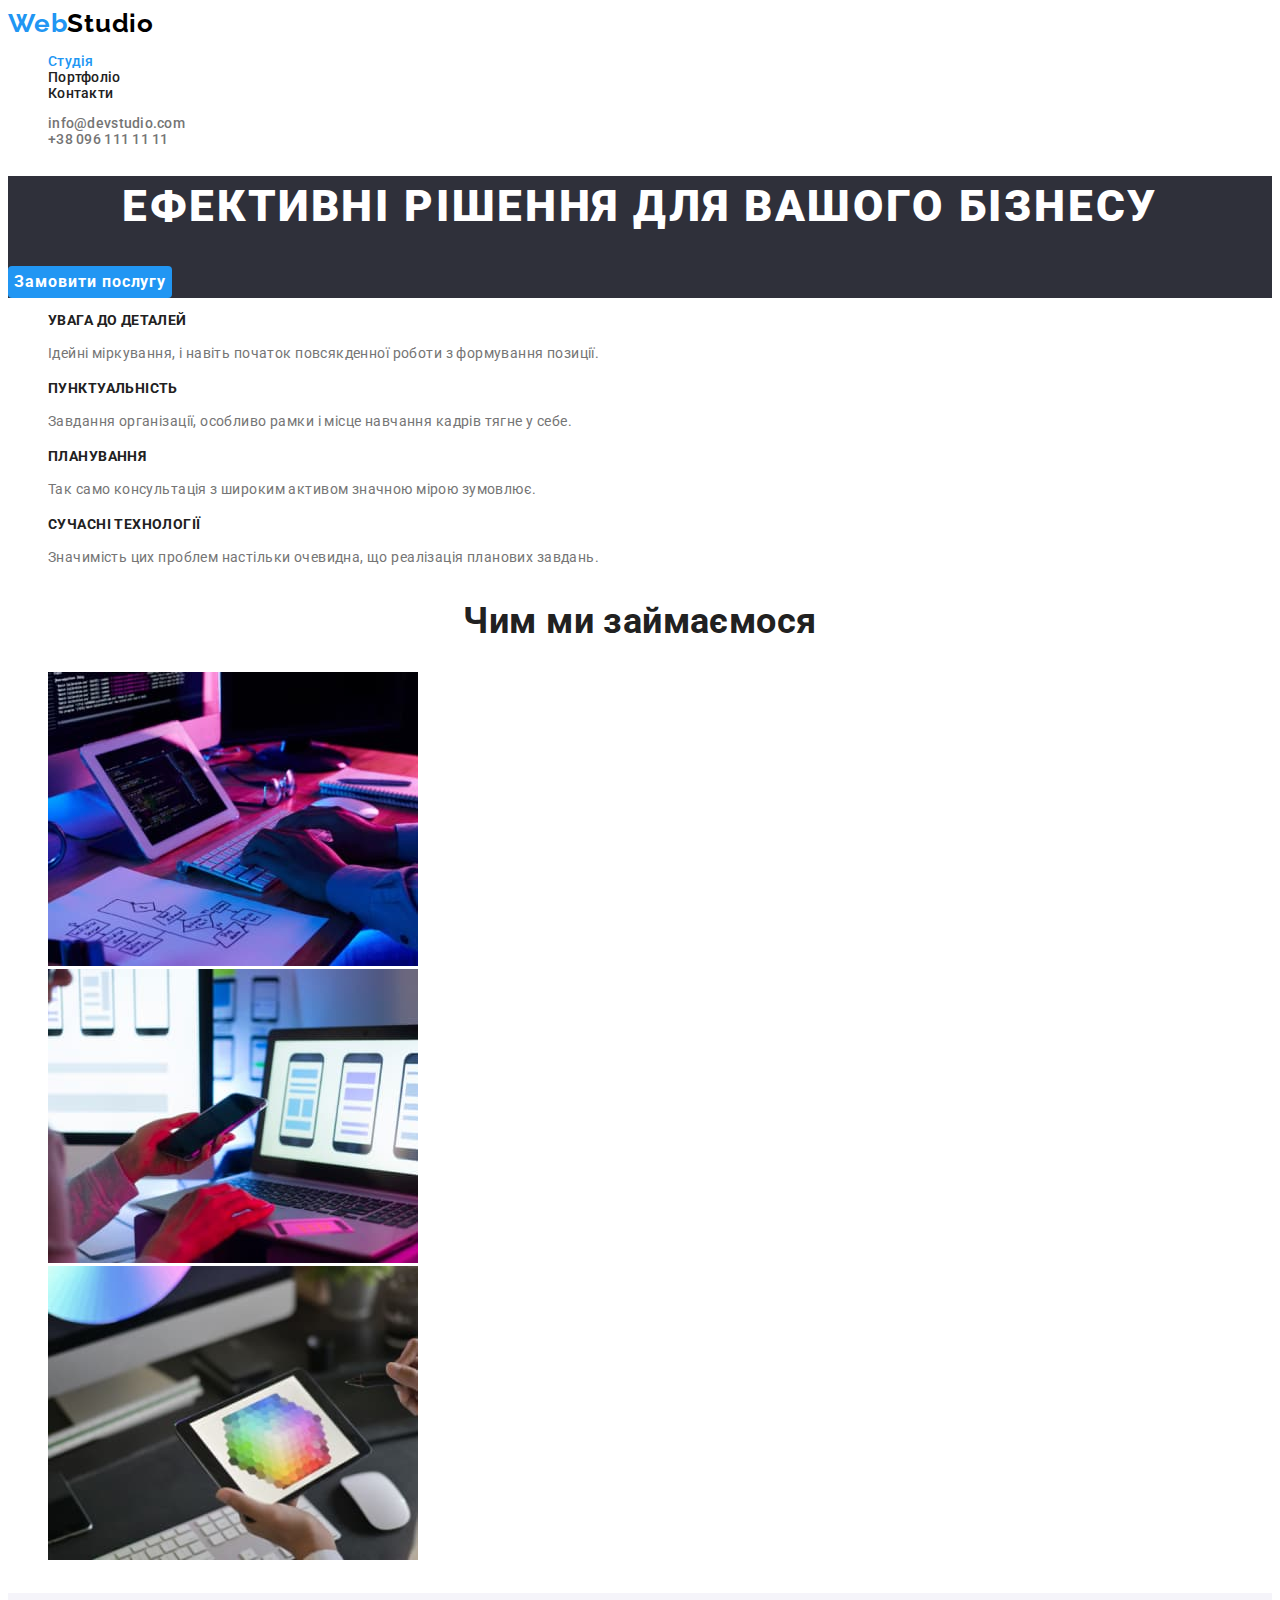
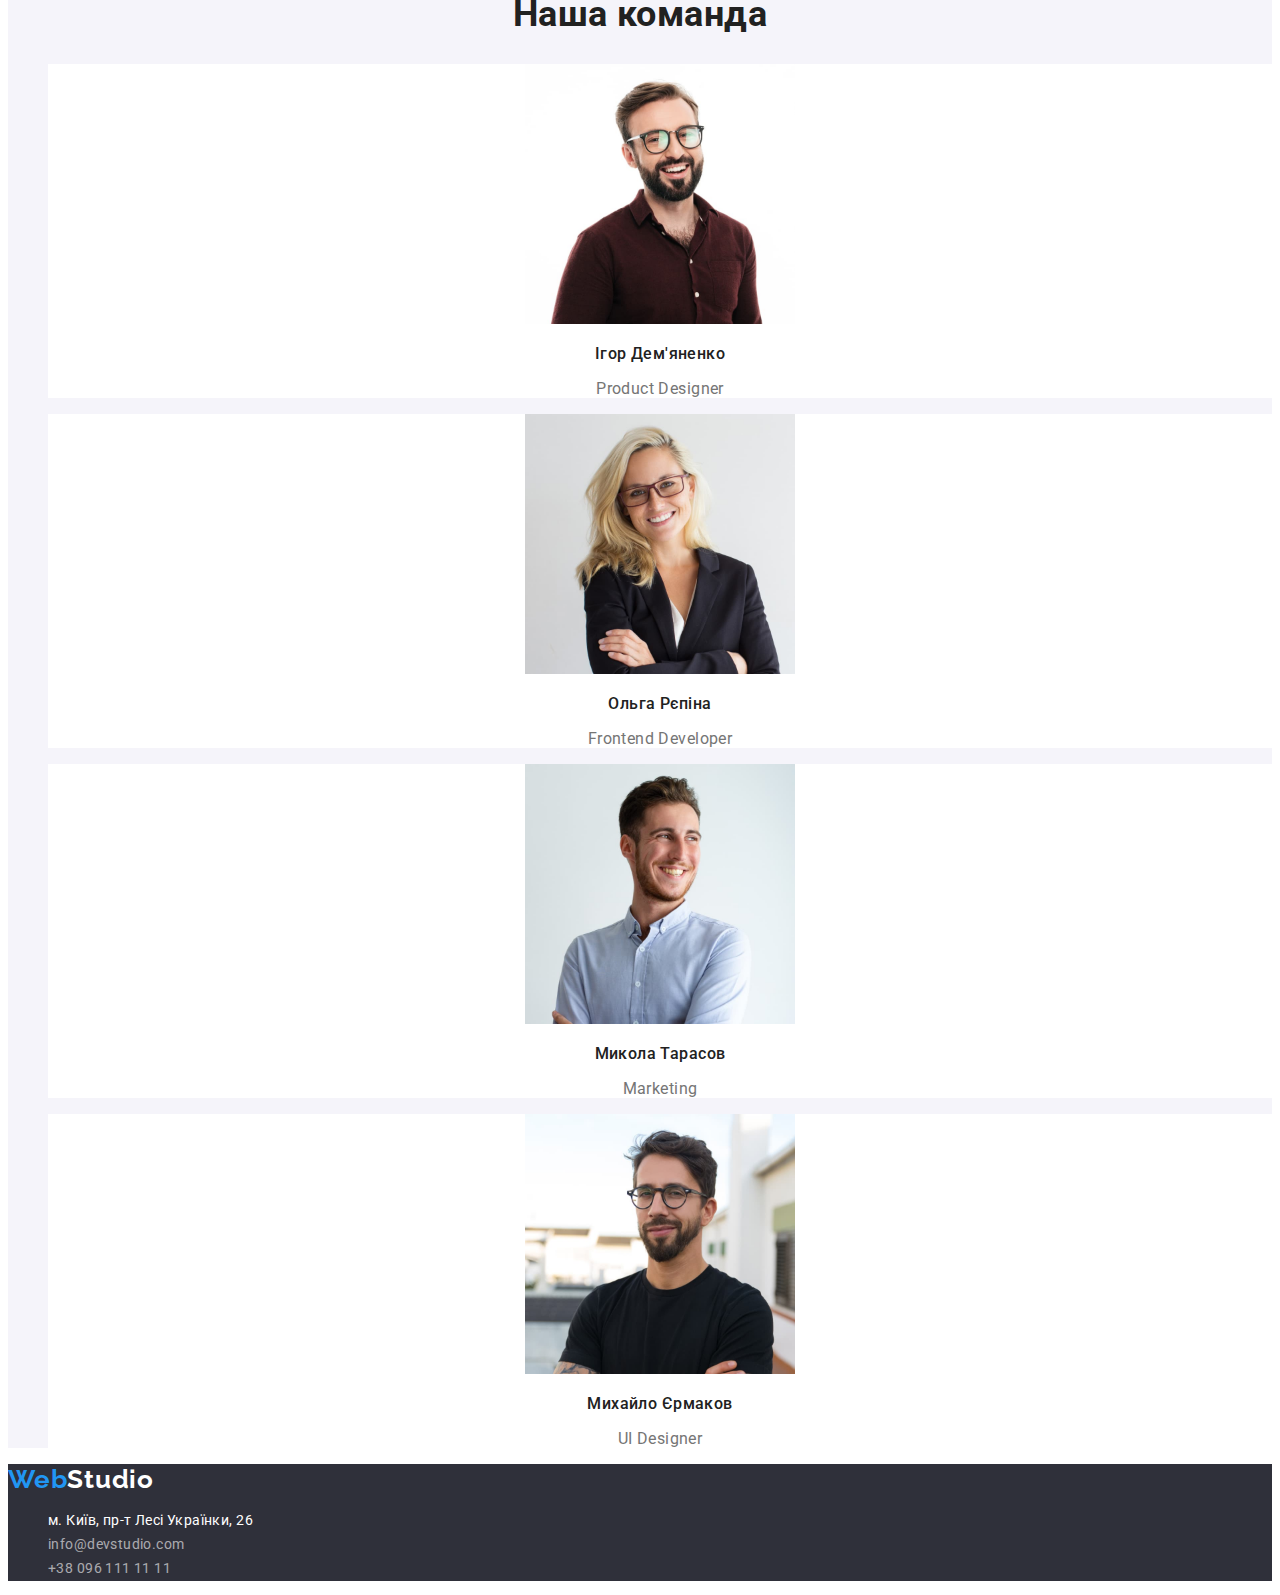
<file: index.html>
<!DOCTYPE html>
<html lang="en">
<head>
    <meta charset="UTF-8">
    <meta http-equiv="X-UA-Compatible" content="IE=edge">
    <meta name="viewport" content="width=device-width, initial-scale=1.0">
    <title>Web Studio</title>
    <link rel="preconnect" href="https://fonts.googleapis.com">
    <link rel="preconnect" href="https://fonts.gstatic.com" crossorigin>
    <link href="https://fonts.googleapis.com/css2?family=Raleway:wght@700&family=Roboto:wght@400;500;700;900&display=swap"
          rel="stylesheet">
    <link rel="stylesheet" href="./css/styles.css">
</head>
<body>

    <!-- HEADER -->
    <header>
        <nav>
            <a href="index.html" class="logo"><span class="logo-part">Web</span>Studio</a>
            <ul class="nav">
                <li><a href="./index.html" class="link current">Студія</a></li>
                <li><a href="./portfolio.html" class="link">Портфоліо</a></li>
                <li><a href="" class="link">Контакти</a></li>
            </ul>
        </nav>
        <ul class="contacts">
            <li><a href="mailto:info@devstudio.com" class="contact-link">info@devstudio.com</a></li>
            <li><a href="tel:+380961111111" class="contact-link">+38 096 111 11 11</a></li>
        </ul>
    </header>
    <main>

        <!-- HERO -->
        <section class="hero">
            <h1 class="hero-title">Ефективні рішення для вашого бізнесу</h1>
            <button class="hero-button"
                    type="button">Замовити послугу</button>
        </section>

        <!-- ОСОБЛИВОСТІ -->
        <section class="features">
            <h2 class="visually-hidden">Особливості</h2>
            <ul class="features-list">
                <li>
                    <h3 class="feature-title">УВАГА ДО ДЕТАЛЕЙ</h3>
                    <p>Ідейні міркування, і навіть початок повсякденної роботи з формування позиції.</p>
                </li>
                <li>
                    <h3 class="feature-title">ПУНКТУАЛЬНІСТЬ</h3>
                    <p>Завдання організації, особливо рамки і місце навчання кадрів тягне у себе.</p>
                </li>
                <li>
                    <h3 class="feature-title">ПЛАНУВАННЯ</h3>
                    <p>Так само консультація з широким активом значною мірою зумовлює.</p>
                </li>
                <li>
                    <h3 class="feature-title">СУЧАСНІ ТЕХНОЛОГІЇ</h3>
                    <p>Значимість цих проблем настільки очевидна, що реалізація планових завдань.</p>
                </li>
            </ul>
        </section>

        <!-- ЧИМ МИ ЗАЙМАЄМОСЯ -->
        <section class="boxes">
            <h2 class="title-next">Чим ми займаємося</h2>
            <ul class="boxes-list">
                <li>
                    <img class="box-picture" 
                         src="./images/whatwedo01.jpg" 
                         alt="Десктопні додатки" 
                         width="370" 
                         height="294">
                </li>
                <li>
                    <img class="box-picture"
                         src="./images/whatwedo02.jpg" 
                         alt="Мобільні додатки" 
                         width="370" 
                         height="294">
                </li>
                <li>
                    <img class="box-picture"
                         src="./images/whatwedo03.jpg" 
                         alt="Дизайнерські рішення" 
                         width="370" 
                         height="294">
                </li>
            </ul>
        </section>

        <!-- НАША КОМАНДА -->
        <section class="team">
            <h2 class="title-next">Наша команда</h2>
            <ul class="team-list">
                <li class="team-card">
                        <img src="./images/ourteam1-demjanenko.jpg" alt="Ігор Дем'яненко" width="270" height="260">
                        <h3 class="team-title">Ігор Дем'яненко</h3>
                        <p>Product Designer</p>
                </li>
                <li class="team-card">
                        <img src="./images/ourteam2-repina.jpg" alt="Ольга Рєпіна" width="270" height="260">
                        <h3 class="team-title">Ольга Рєпіна</h3>
                        <p>Frontend Developer</p>
                </li>
                <li class="team-card">
                        <img src="./images/ourteam3-tarasov.jpg" alt="Микола Тарасов" width="270" height="260">
                        <h3 class="team-title">Микола Тарасов</h3>
                        <p>Marketing</p>
                </li>
                <li class="team-card">
                        <img src="./images/ourteam4-yermakov.jpg" alt="Михайло Єрмаков" width="270" height="260">
                        <h3 class="team-title">Михайло Єрмаков</h3>
                        <p>UI Designer</p>
                </li>
            </ul>
        </section>
    </main>
    <!-- FOOTER -->
    <footer class="foot">
        <a href="index.html" class="logo logo-foot"><span class="logo-part">Web</span>Studio</a>
        <address>
            <ul class="adress-list">
                <li><a href="https://goo.gl/maps/ySmGjcdxqGTYYULQ9" class="adress-map"
                       target="_blank" 
                       rel="noreferrer noopener nofollow">м. Київ, пр-т Лесі Українки, 26
                    </a>
                </li>
                <li><a href="mailto:info@devstudio.com" class="adress-link">info@devstudio.com</a></li>
                <li><a href="tel:+380961111111" class="adress-link">+38 096 111 11 11</a></li>
            </ul>
        </address>
    </footer>
</body>
</html>
</file>
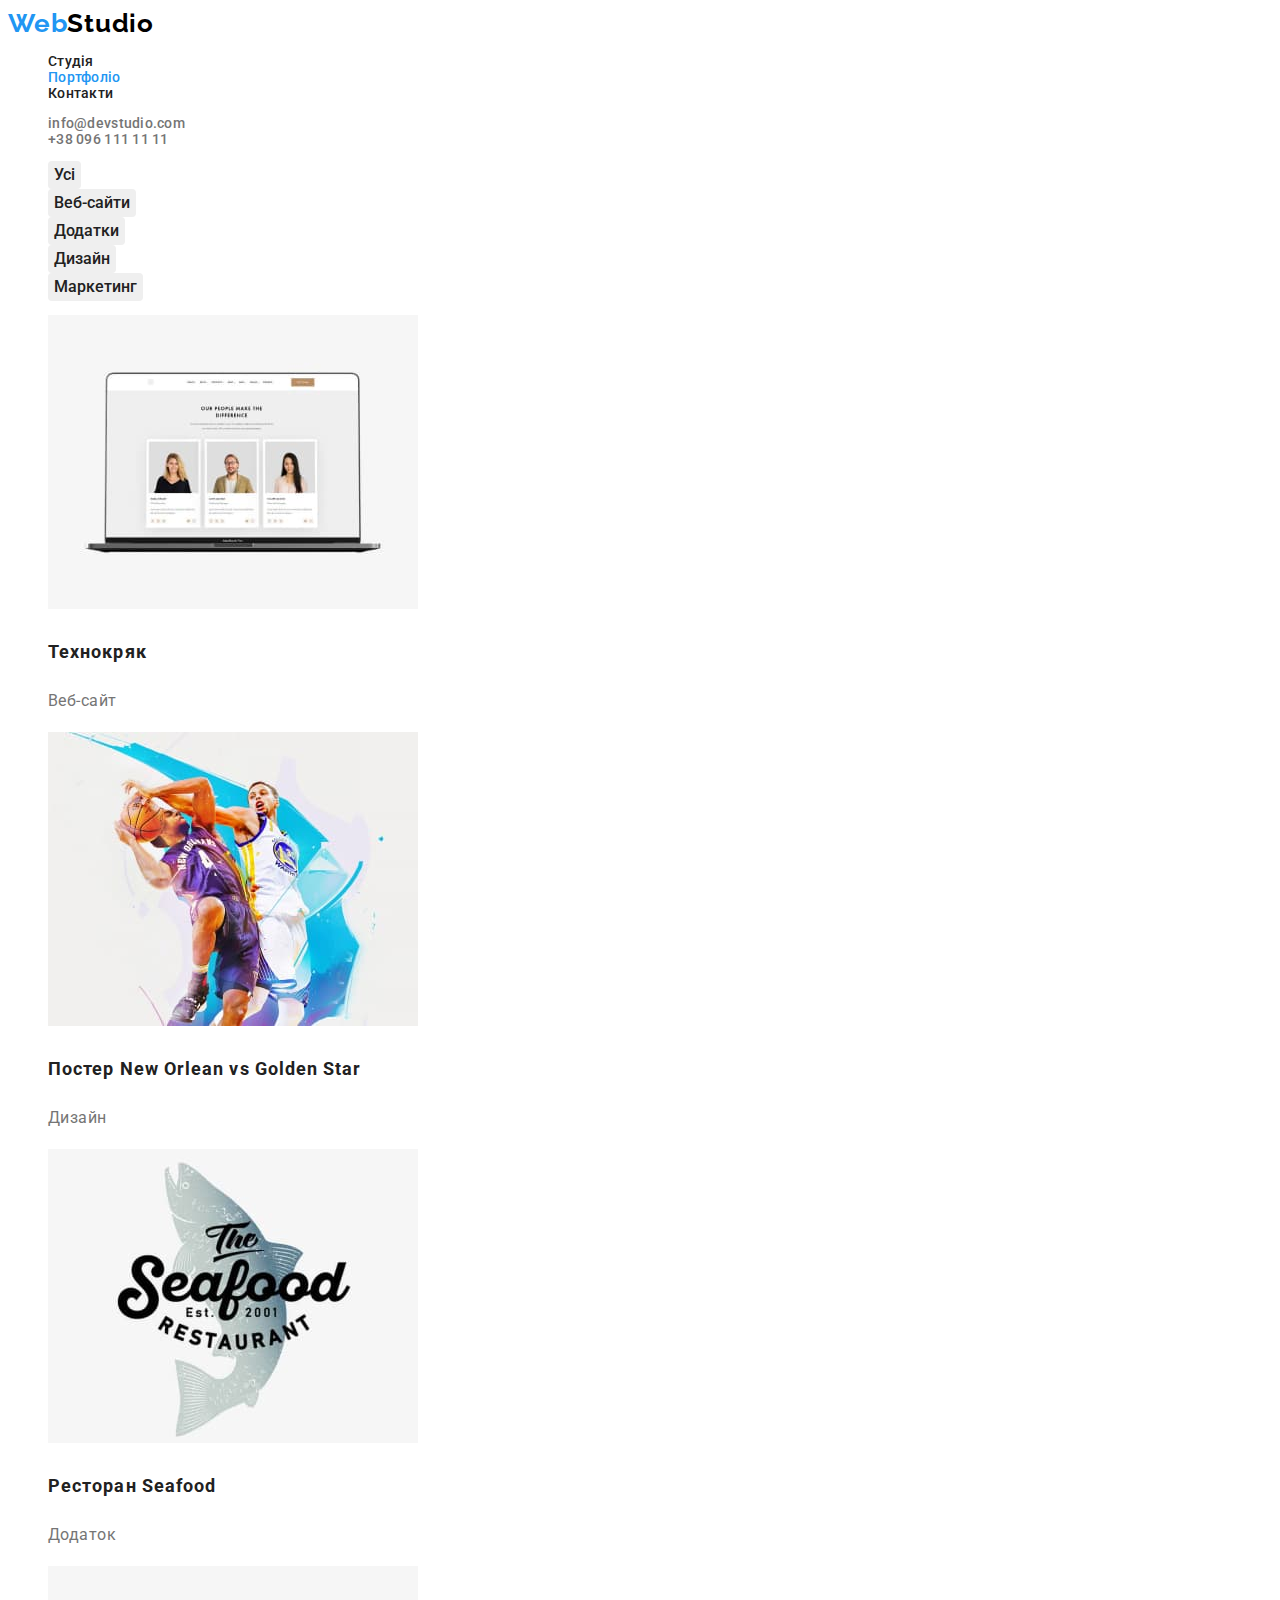
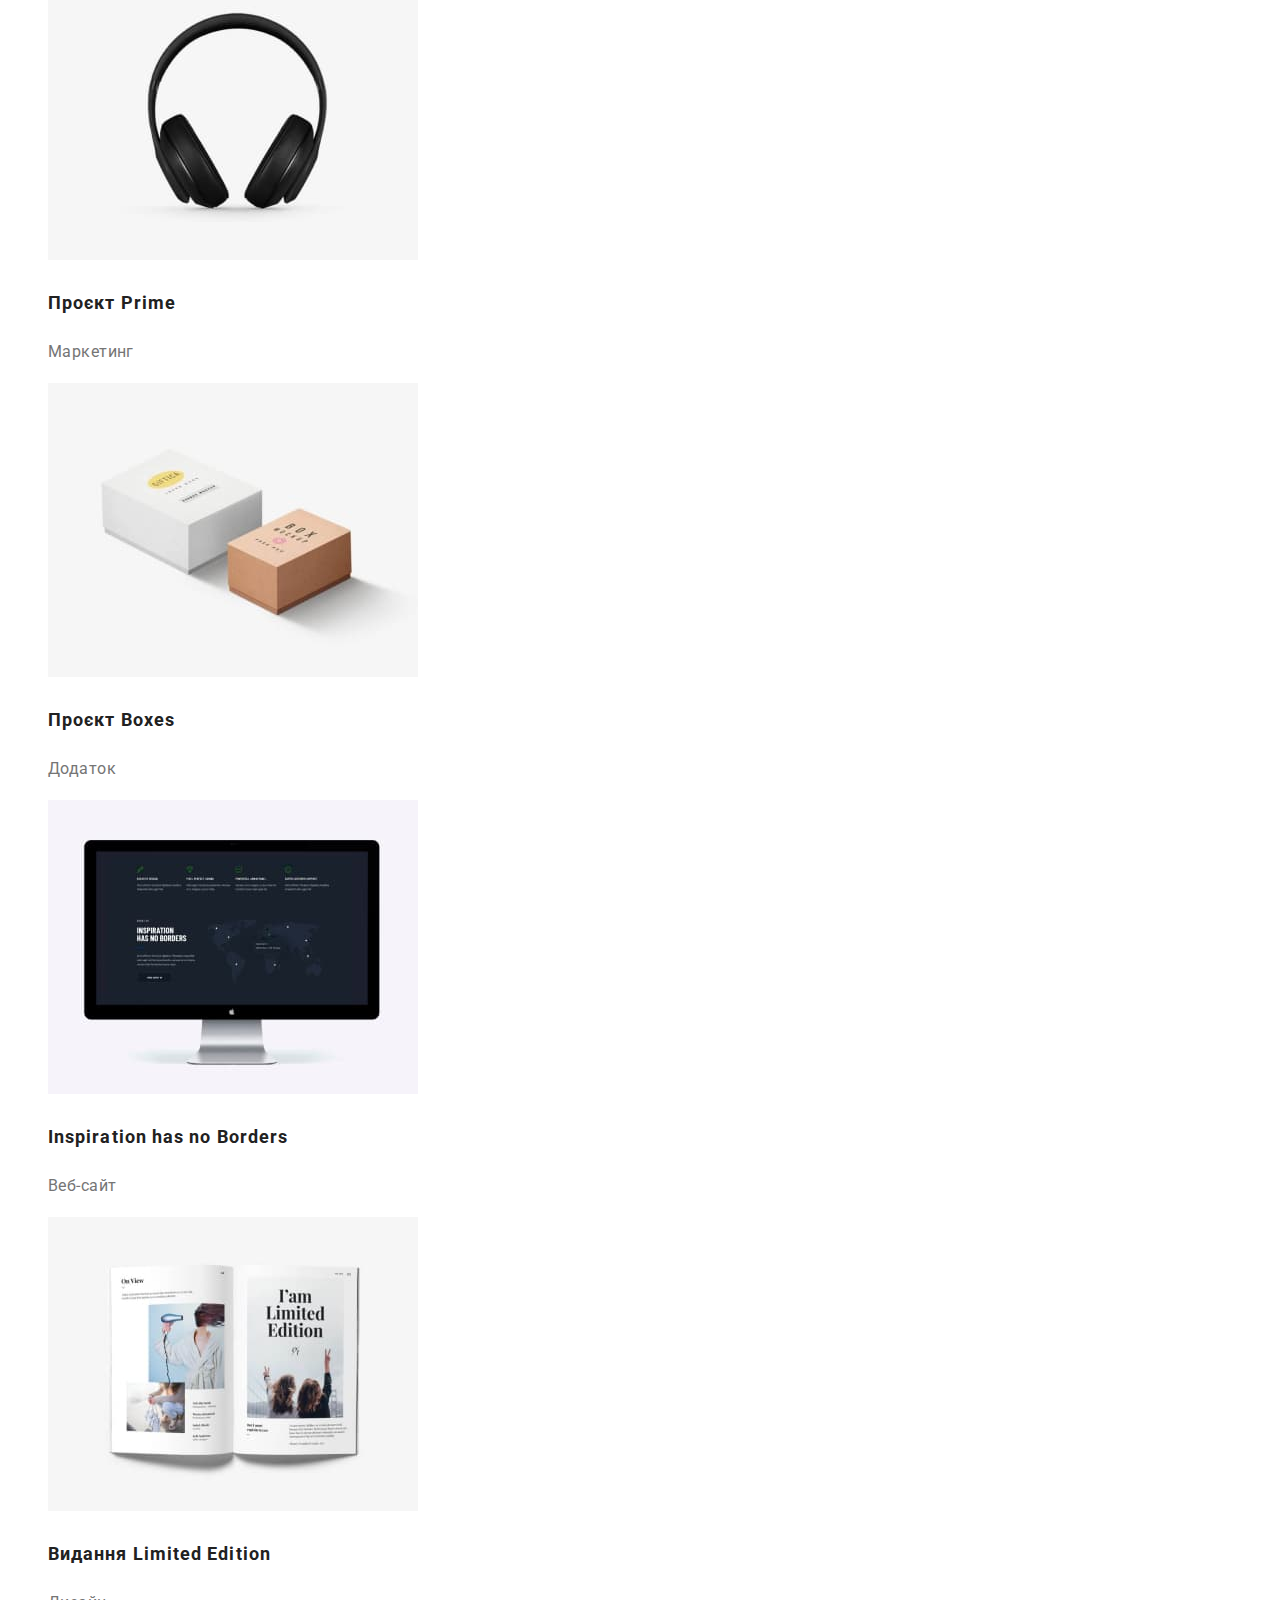
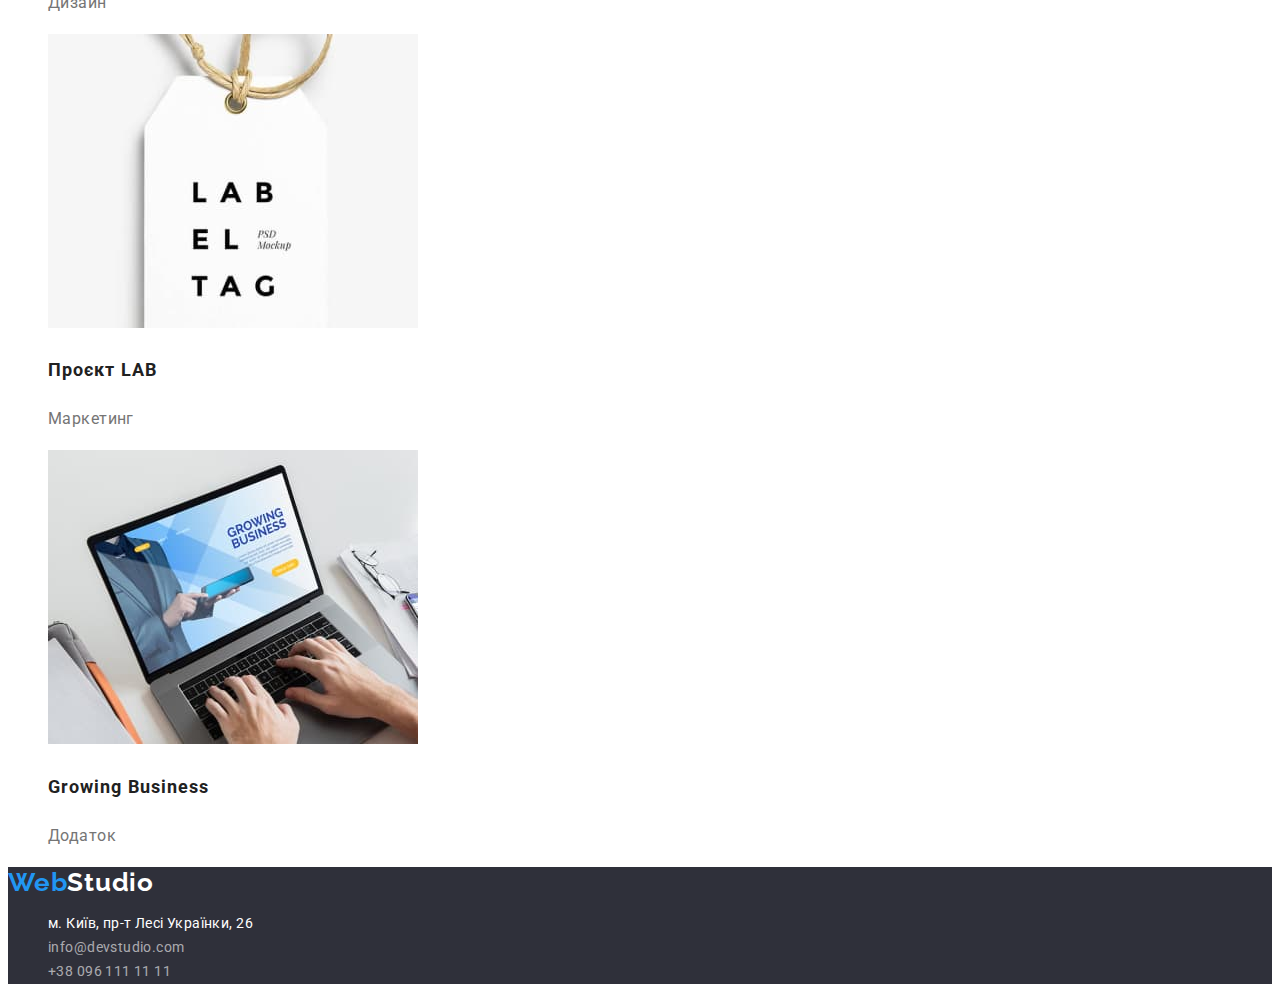
<file: portfolio.html>
<!DOCTYPE html>
<html lang="en">
<head>
    <meta charset="UTF-8">
    <meta http-equiv="X-UA-Compatible" content="IE=edge">
    <meta name="viewport" content="width=device-width, initial-scale=1.0">
    <title>Portfolio</title>
    <link rel="preconnect" href="https://fonts.googleapis.com">
    <link rel="preconnect" href="https://fonts.gstatic.com" crossorigin>
    <link href="https://fonts.googleapis.com/css2?family=Raleway:wght@700&family=Roboto:wght@400;500;700;900&display=swap"
        rel="stylesheet">
    <link rel="stylesheet" href="./css/styles.css">
</head>
<body>
    <!-- HEADER -->
    <header>
        <nav>
            <a href="index.html" class="logo"><span class="logo-part">Web</span>Studio</a>
            <ul class="nav">
                <li><a href="./index.html" class="link">Студія</a></li>
                <li><a href="./portfolio.html" class="link current">Портфоліо</a></li>
                <li><a href="" class="link">Контакти</a></li>
            </ul>
        </nav>
        <ul class="contacts">
            <li><a href="mailto:info@devstudio.com" class="contact-link">info@devstudio.com</a></li>
            <li><a href="tel:+380961111111" class="contact-link">+38 096 111 11 11</a></li>
        </ul>
    </header>
    <main>
        <!-- ФІЛЬТР КНОПОК -->
        <section class="port">
            <h1 class="visually-hidden">Портфоліо</h1>
            <ul class="port-buttons">
                <li><button class="filter-button"
                            type="button">Усі</button></li>
                <li><button class="filter-button"
                            type="button">Веб-сайти</button></li>
                <li><button class="filter-button"
                            type="button">Додатки</button></li>
                <li><button class="filter-button"
                            type="button">Дизайн</button></li>
                <li><button class="filter-button"
                            type="button">Маркетинг</button></li>
            </ul>
            <ul class="port-filter">
                <li class="port-card">
                    <a href="#" class="port-card-web">
                    <img src="./images/portfolio/technokrjak.jpg" alt="Зображення сторінки інтернета" width="370" height="294">
                    <h2 class="port-filter-title">Технокряк</h2>
                    <p>Веб-сайт</p>
                    </a>
                </li>
                <li class="port-card">
                    <a href="#" class="port-card-design">
                    <img src="./images/portfolio/basketball.jpg" alt="Баскетболісти з м'ячем" width="370" height="294">
                    <h2 class="port-filter-title">Постер New Orlean vs Golden Star</h2>
                    <p>Дизайн</p>
                    </a>
                </li>
                <li class="port-card">
                    <a href="#" class="port-card-app">
                    <img src="./images/portfolio/seafood.jpg" alt="Логотип рибного ресторану" width="370" height="294">
                    <h2 class="port-filter-title">Ресторан Seafood</h2>
                    <p>Додаток</p>
                    </a>
                </li>
                <li class="port-card">
                    <a href="#" class="port-card-market">
                    <img src="./images/portfolio/prime.jpg" alt="Навушники" width="370" height="294">
                    <h2 class="port-filter-title">Проєкт Prime</h2>
                    <p>Маркетинг</p>
                    </a>
                </li>
                <li class="port-card">
                    <a href="#" class="port-card-app">
                    <img src="./images/portfolio/boxes.jpg" alt="Дві коробки" width="370" height="294">
                    <h2 class="port-filter-title">Проєкт Boxes</h2>
                    <p>Додаток</p>
                    </a>
                </li>
                <li class="port-card">
                    <a href="#" class="port-card-web">
                    <img src="./images/portfolio/inspiration.jpg" alt="Монітор" width="370" height="294">
                    <h2 class="port-filter-title">Inspiration has no Borders</h2>
                    <p>Веб-сайт</p>
                    </a>
                </li>
                <li class="port-card">
                    <a href="#" class="port-card-design">
                    <img src="./images/portfolio/limited.jpg" alt="Журнал на сторінці з заголовком I'm limited edition" width="370" height="294">
                    <h2 class="port-filter-title">Видання Limited Edition</h2>
                    <p>Дизайн</p>
                    </a>
                </li>
                <li class="port-card">
                    <a href="#" class="port-card-market">
                    <img src="./images/portfolio/lab.jpg" alt="Label TAG" width="370" height="294">
                    <h2 class="port-filter-title">Проєкт LAB</h2>
                    <p>Маркетинг</p>
                    </a>
                </li>
                <li class="port-card">
                    <a href="#" class="port-card-app">
                    <img src="./images/portfolio/business.jpg" alt="Фото лептопа з надписом Growing Business на мониторі" width="370" height="294">
                    <h2 class="port-filter-title">Growing Business</h2>
                    <p>Додаток</p>
                    </a>
                </li>
            </ul>
        </section>
    </main>
        <!-- FOOTER -->
        <footer class="foot">
            <a href="index.html" class="logo logo-foot"><span class="logo-part">Web</span>Studio</a>
            <address>
                <ul class="adress-list">
                    <li><a href="https://goo.gl/maps/ySmGjcdxqGTYYULQ9" class="adress-map" target="_blank"
                    rel="noreferrer noopener nofollow">м. Київ, пр-т Лесі Українки, 26</a></li>
                    <li><a href="mailto:info@devstudio.com" class="adress-link">info@devstudio.com</a></li>
                    <li><a href="tel:+380961111111" class="adress-link">+38 096 111 11 11</a></li>
        </ul>
    </address>
</footer>
</body>
</html>
</file>
<file: css/styles.css>
/* колір тексту основний білий                    - #FFFFFF */
/* колір заголовків h2/h3                         - #212121 */
/* колір чорного в логотипі                       - #000000 */
/* колір вторинного (а абзацах) тексту            - #757575 */
/* колір фону кнопки, у лого та блакитного тексту - #2196F3 */
/* колір фону активної кнопки                     - #188CE8 */
/* колір фона основний білий                      - #F5F5F5 */
/* колір фона вторинний сірий                     - #F5F4FA */
/* колір фона HERO                                - #2F303A */
/* колір фона (background) вторичный              - #f5f5f5 */
/* колір фона (background) на картках             - #ffffff */

:root {
    --primary-text-color: #757575;
    --title-text-color: #212121;
    --title-hero-color: #FFFFFF;
    --title-hero-background-color: #2F303A;
    --secondary-text-color: #FFFFFF;
    --third-text-color: #2196F3;
    --button-active-background: #188CE8;
    --primary-background-color: #F5F5F5;
    --secondary-backgroung-color: #F5F4FA;
    --background-card-color: #FFFFFF;
    }

body {
    color: var(--primary-text-color);
    font-family: 'Roboto', sans-serif;
    font-size: 14px;
    letter-spacing: 0.03em;
}

/* LOGO */
.logo {
  font-family: 'Raleway';
  font-weight: 700;
  font-size: 26px;
  line-height: 1.192;
  color: #000000;
  text-decoration: none;
  letter-spacing: 0.03em;
}
.logo-part {
  color: var(--third-text-color);
}
.logo-foot {
  color: var(--secondary-text-color);
}

/* HEADER */
.link {
    color: var(--title-text-color);
    font-weight: 500;
    line-height: 1.143;
    letter-spacing: 0.02em;
    text-decoration: none;
}
.link.current {
    color: var(--third-text-color);
}
.link:hover,
.link:focus {
    color: var(--third-text-color);
}

/* NAVIGATIONS */
.nav {
    list-style: none;
}

/* CONTACTS */
.contacts {
    list-style: none;
    font-weight: 500;
    line-height: 1.143;
    letter-spacing: 0.02em;
    
}
.contact-link {
    color: var(--primary-text-color);
    text-decoration: none;
}
.contact-link:hover,
.contact-link:focus {
  color: var(--third-text-color);
}

/* HERO */
.hero {
    background-color: var(--title-hero-background-color);
}
.hero-title {
    font-weight: 900;
    font-size: 44px;
    line-height: 1.364;
    color: var(--title-hero-color);
    text-align: center;
    letter-spacing: 0.06em;
    text-transform: uppercase;
}
.hero-button {
    font-family: 'Roboto', sans-serif;
    font-weight: 700;
    font-size: 16px;
    line-height: 1.875;
    color: var(--secondary-text-color);
    background-color: var(--third-text-color);
    text-align: center;
    align-items: center;
    letter-spacing: 0.06em;
    cursor: pointer;
    border: none;
    border-radius: 4px;
}
.hero-button:hover,
.hero-button:focus {
    background-color: var(--button-active-background);
}

/* СТИЛЬ ДЛЯ ЗАГОЛОВКІВ H2 */
.title-next {
    font-weight: 700;
    font-size: 36px;
    line-height: 1.167;
    text-align: center;
    color: var(--title-text-color);
}

/* ОСОБЛИВОСТІ */
.features {
    line-height: 1.714;    
}
.features-list {
    list-style: none;
}
.feature-title {
    font-weight: 700;
    font-size: 14px;
    line-height: 1.143;
    text-transform: uppercase;
    color: var(--title-text-color);
}

/* ЧИМ МИ ЗАЙМАЄМОСЯ */
.boxes-list {
    list-style: none;
}
.visually-hidden {
    position: absolute;
    width: 1px;
    height: 1px;
    margin: -1px;
    border: 0;
    padding: 0;
    white-space: nowrap;
    clip-path: inset(100%);
    clip: rect(0 0 0 0);
    overflow: hidden;
  }

  /* НАША КОМАНДА */
  .team {
    background-color: var(--secondary-backgroung-color);
  }
  .team-list {
    list-style: none;
  }
  .team-card {
    background-color: var(--background-card-color);
    text-align: center;
    font-size: 16px;
    line-height: 1.188;
  }
  .team-title {
    font-weight: 500;
    font-size: 16px;
    line-height: 1.188;
    color: var(--title-text-color);
  }
  
  /* FOOTER */
  .foot {
    background-color: var(--title-hero-background-color);
  }
  .adress-list {
    list-style: none;
    font-style: normal;
    line-height: 1.714;
  }
  .adress-map {
    color: var(--secondary-text-color);
    text-decoration: none;
  }
  .adress-link {
    color: rgba(255, 255, 255, 0.6);
    text-decoration: none;
  }
  .adress-map:hover,
  .adress-map:focus {
    color: var(--third-text-color);
  }
  .adress-link:hover,
  .adress-link:focus {
    color: var(--third-text-color);
  }

  /* FILTER BUTTONS */
  .port-buttons {
    font-weight: 700;
    list-style: none;
  }
  .filter-button {
    font-family: 'Roboto', sans-serif;
    font-weight: 500;
    font-size: 16px;
    line-height: 1.625;
    text-align: center;
    color: var(--title-text-color);
    cursor: pointer;
    border: none;
    border-radius: 4px;
  }
  .filter-button:hover,
  .filter-button:focus,
  .filter-button:active {
    color: var(--title-hero-color);
    background-color: var(--third-text-color);
  }

  /* PORTFOLIO */
  .port-filter {
    list-style: none;
  }
  .port-filter-title {
    font-weight: 700;
    font-size: 18px;
    line-height: 2;
    letter-spacing: 0.06em;
    color: var(--title-text-color);
  }
  .port-card {
    background-color: var(--background-card-color);
  }
  .port-card-web {
    text-decoration: none;
    color: var(--primary-text-color);
    font-size: 16px;
    line-height: 1.875;
  }
  .port-card-design {
    text-decoration: none;
    color: var(--primary-text-color);
    font-size: 16px;
    line-height: 1.875;
  }
  .port-card-app {
    text-decoration: none;
    color: var(--primary-text-color);
    font-size: 16px;
    line-height: 1.875;
  }
  .port-card-market {
    text-decoration: none;
    color: var(--primary-text-color);
    font-size: 16px;
    line-height: 1.875;
  }
</file>
